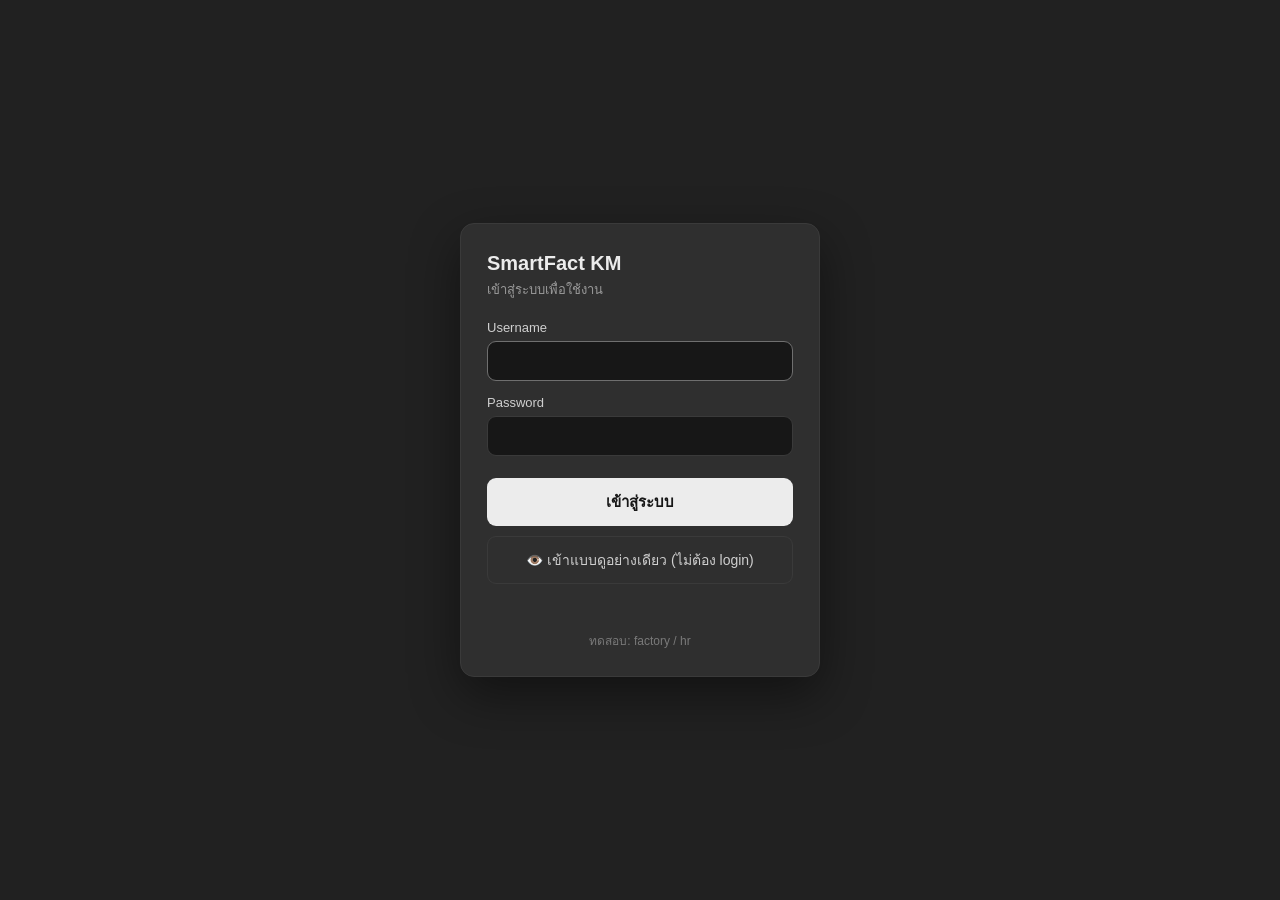
<file: login.html>
<!DOCTYPE html>
<html lang="th">

<head>
  <meta charset="UTF-8" />
  <meta name="viewport" content="width=device-width, initial-scale=1.0" />
  <title>เข้าสู่ระบบ — SmartFact KM</title>
  <style>
    * { box-sizing: border-box; }
    body {
      margin: 0;
      min-height: 100vh;
      display: flex;
      align-items: center;
      justify-content: center;
      font-family: "Segoe UI", Tahoma, sans-serif;
      background: #212121;
      color: #ececec;
    }
    .card {
      width: 100%;
      max-width: 360px;
      background: #2f2f2f;
      border: 1px solid #3a3a3a;
      border-radius: 14px;
      padding: 28px 26px 24px;
      box-shadow: 0 18px 50px rgba(0, 0, 0, .45);
    }
    h1 { font-size: 20px; margin: 0 0 4px; }
    .sub { font-size: 13px; color: #9a9a9a; margin: 0 0 20px; }
    label { display: block; font-size: 13px; margin: 14px 0 6px; color: #cfcfcf; }
    input {
      width: 100%;
      padding: 11px 12px;
      border-radius: 9px;
      border: 1px solid #3a3a3a;
      background: #171717;
      color: #fff;
      font-size: 14px;
      outline: none;
    }
    input:focus { border-color: #6f6f6f; }
    button {
      width: 100%;
      margin-top: 22px;
      padding: 12px;
      border: 0;
      border-radius: 9px;
      background: #ececec;
      color: #171717;
      font-size: 15px;
      font-weight: 600;
      cursor: pointer;
    }
    button:disabled { opacity: .6; cursor: default; }
    .viewer-btn {
      margin-top: 10px;
      background: transparent;
      border: 1px solid #3a3a3a;
      color: #cfcfcf;
      font-weight: 500;
      font-size: 14px;
    }
    .viewer-btn:hover { background: #3a3a3a; }
    .err {
      margin-top: 14px;
      font-size: 13px;
      color: #ff8585;
      min-height: 16px;
      text-align: center;
    }
    .hint {
      margin-top: 18px;
      font-size: 12px;
      color: #7a7a7a;
      text-align: center;
      line-height: 1.6;
    }
  </style>
</head>

<body>
  <form class="card" id="loginForm">
    <h1>SmartFact KM</h1>
    <p class="sub">เข้าสู่ระบบเพื่อใช้งาน</p>

    <label for="username">Username</label>
    <input id="username" name="username" autocomplete="username" autofocus required />

    <label for="password">Password</label>
    <input id="password" name="password" type="password" autocomplete="current-password" required />

    <button id="submitBtn" type="submit">เข้าสู่ระบบ</button>
    <button id="viewerBtn" type="button" class="viewer-btn">👁️ เข้าแบบดูอย่างเดียว (ไม่ต้อง login)</button>
    <div class="err" id="err"></div>

    <div class="hint">ทดสอบ: factory / hr</div>
  </form>

  <script>
    const form = document.getElementById("loginForm");
    const errEl = document.getElementById("err");
    const btn = document.getElementById("submitBtn");

    form.addEventListener("submit", async (e) => {
      e.preventDefault();
      errEl.textContent = "";
      btn.disabled = true;
      btn.textContent = "กำลังเข้าสู่ระบบ...";
      try {
        const res = await fetch("/api/login", {
          method: "POST",
          headers: { "Content-Type": "application/json" },
          body: JSON.stringify({
            username: document.getElementById("username").value,
            password: document.getElementById("password").value
          })
        });
        const data = await res.json().catch(() => ({}));
        if (res.ok && data.success) {
          window.location.href = "/";
          return;
        }
        errEl.textContent = data.error || "เข้าสู่ระบบไม่สำเร็จ";
      } catch (e) {
        errEl.textContent = "เชื่อมต่อเซิร์ฟเวอร์ไม่ได้";
      }
      btn.disabled = false;
      btn.textContent = "เข้าสู่ระบบ";
    });

    // Viewer (read-only) — no password.
    document.getElementById("viewerBtn").addEventListener("click", async () => {
      errEl.textContent = "";
      try {
        const res = await fetch("/api/login/viewer", { method: "POST" });
        const data = await res.json().catch(() => ({}));
        if (res.ok && data.success) { window.location.href = "/"; return; }
        errEl.textContent = data.error || "เข้าสู่ระบบไม่สำเร็จ";
      } catch (e) {
        errEl.textContent = "เชื่อมต่อเซิร์ฟเวอร์ไม่ได้";
      }
    });
  </script>
</body>

</html>
</file>
